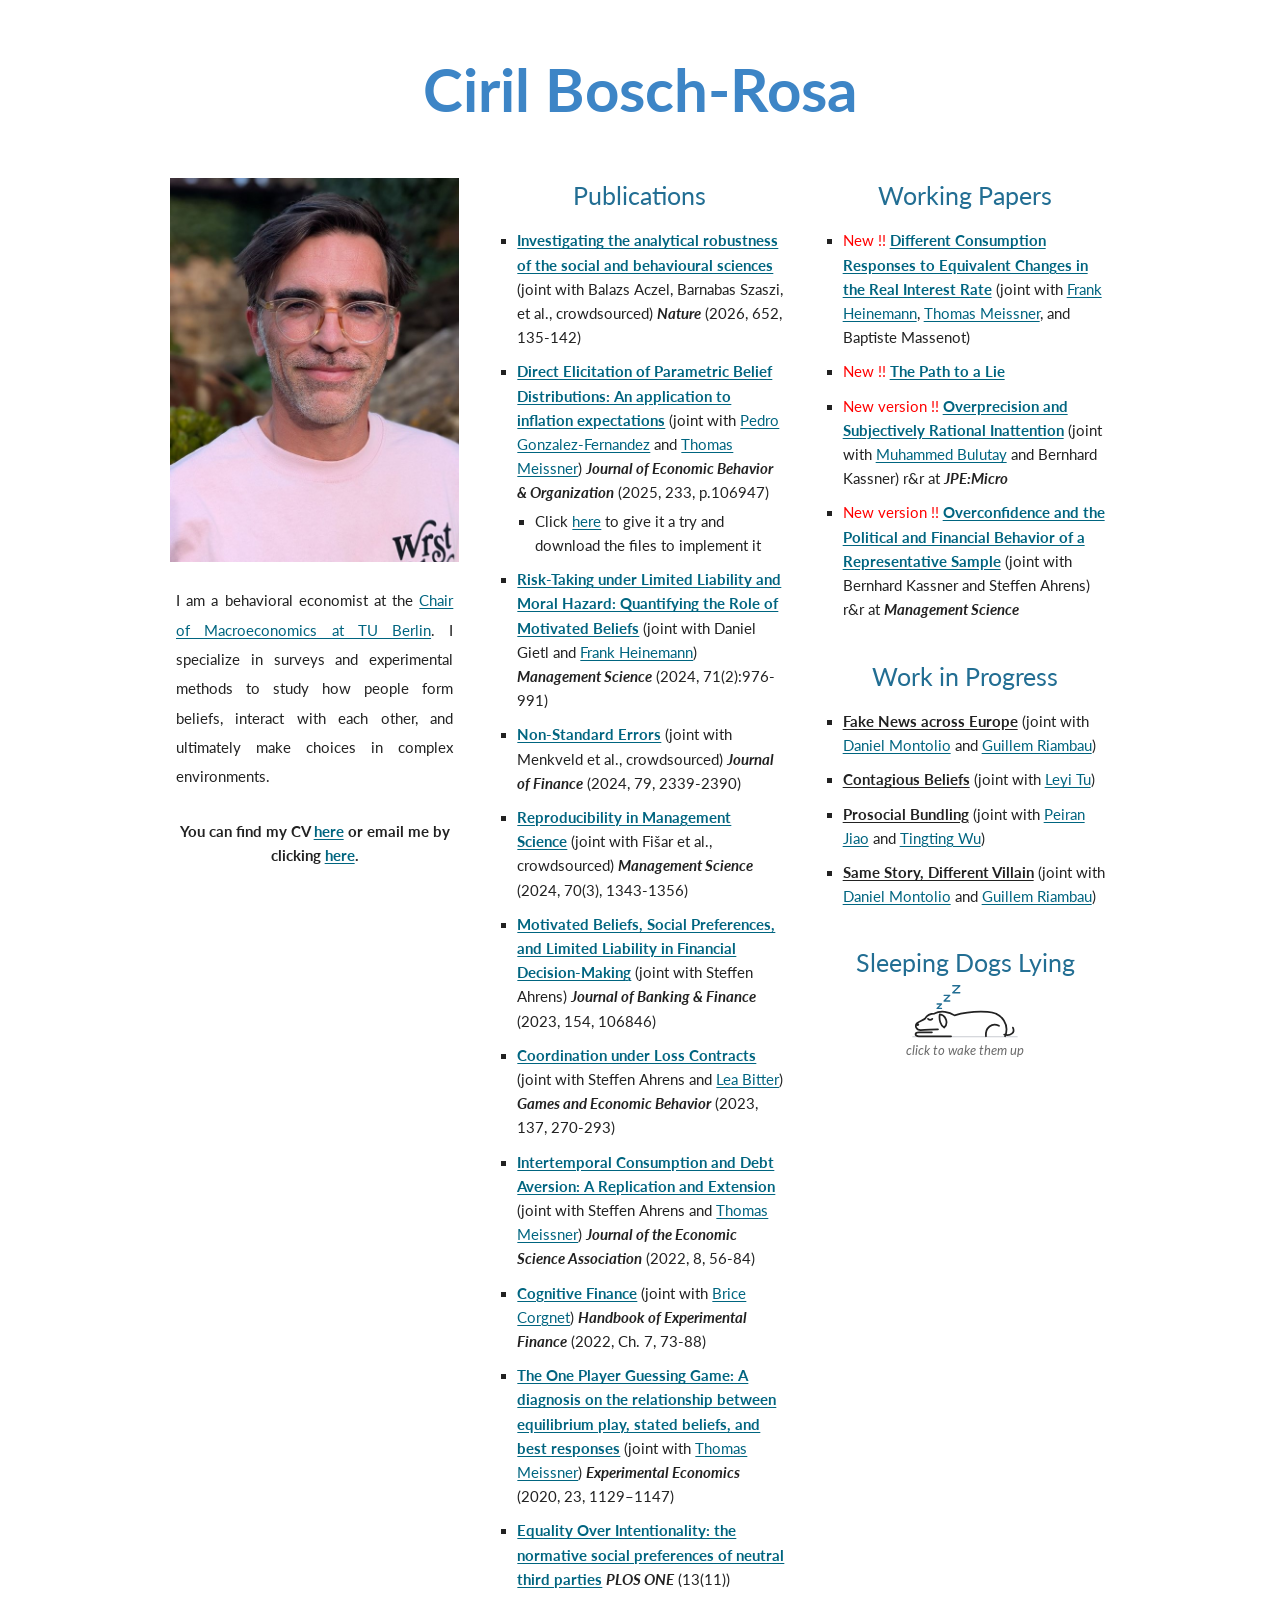
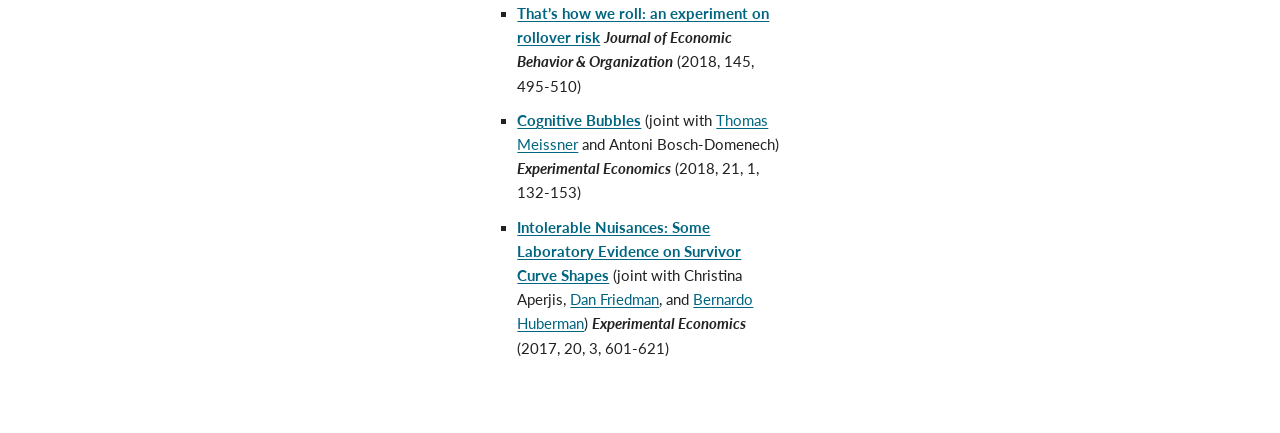
<file: index.html>
<!doctype html>
<html lang="en">
<head>
<meta charset="utf-8">
<meta name="viewport" content="width=device-width, initial-scale=1, viewport-fit=cover">
<title>Ciril Bosch-Rosa</title>
<meta name="description" content="Behavioral economist at the Chair of Macroeconomics, TU Berlin. Surveys and experiments on how people form beliefs, interact with each other, and make choices in complex environments.">
<link rel="canonical" href="https://www.boschrosa.com/">
<meta property="og:type" content="website">
<meta property="og:title" content="Ciril Bosch-Rosa">
<meta property="og:description" content="Behavioral economist at the Chair of Macroeconomics, TU Berlin.">
<meta property="og:url" content="https://www.boschrosa.com/">
<meta property="og:image" content="https://www.boschrosa.com/photo.jpg">
<link rel="icon" href="favicon.svg" type="image/svg+xml">
<link rel="preload" href="fonts/lato-regular.woff" as="font" type="font/woff" crossorigin>
<link rel="preload" href="fonts/lato-bold.woff" as="font" type="font/woff" crossorigin>
<link rel="stylesheet" href="style.css">
<script type="application/ld+json">
{"@context":"https://schema.org","@type":"Person","name":"Ciril Bosch-Rosa","jobTitle":"Behavioral economist","url":"https://www.boschrosa.com/","affiliation":{"@type":"Organization","name":"Chair of Macroeconomics, Technische Universität Berlin","url":"https://www.tu.berlin/en/macroeconomics"}}
</script>
</head>
<body>
<div class="site">

<header>
  <h1 class="name">Ciril Bosch-Rosa</h1>
</header>

<main class="columns">

  <!-- Left column: photo and bio -->
  <div class="col about">
    <img class="portrait" src="photo.jpg" alt="Portrait of Ciril Bosch-Rosa" width="600" height="797">
    <p class="bio">I am a behavioral economist at the <a href="https://www.tu.berlin/en/macroeconomics">Chair of Macroeconomics at TU Berlin</a>. I specialize in surveys and experimental methods to study how people form beliefs, interact with each other, and ultimately make choices in complex environments.</p>
    <p class="contact">You can find my CV <a href="https://papers.boschrosa.com/BoschRosa_CV.pdf">here</a> or email me by clicking <a href="mailto:cirilbosch@gmail.com">here</a>.</p>
  </div>

  <!-- Middle column: publications -->
  <div class="col">
    <section class="pubs" aria-labelledby="publications">
      <h2 id="publications">Publications</h2>
      <ul class="papers">

        <li><a class="t" href="https://www.nature.com/articles/s41586-025-09844-9">Investigating the analytical robustness of the social and behavioural sciences</a> (joint with Balazs Aczel, Barnabas Szaszi, et al., crowdsourced) <span class="j">Nature</span> (2026, 652, 135-142)</li>

        <li><a class="t" href="https://papers.boschrosa.com/Beliefs.pdf">Direct Elicitation of Parametric Belief Distributions: An application to inflation expectations</a> (joint with <a href="https://www.pgonzalezfernandez.com/">Pedro Gonzalez-Fernandez</a> and <a href="https://tmeissner.com/">Thomas Meissner</a>) <span class="j">Journal of Economic Behavior &amp; Organization</span> (2025, 233, p.106947)
          <ul>
            <li>Click <a href="https://tmeissner.com/tools/">here</a> to give it a try and download the files to implement it</li>
          </ul>
        </li>

        <li><a class="t" href="https://papers.boschrosa.com/motivated.pdf">Risk-Taking under Limited Liability and Moral Hazard: Quantifying the Role of Motivated Beliefs</a> (joint with Daniel Gietl and <a href="https://www.tu.berlin/macroeconomics/team/prof-dr-frank-heinemann">Frank Heinemann</a>) <span class="j">Management Science</span> (2024, 71(2):976-991)</li>

        <li><a class="t" href="https://papers.boschrosa.com/nonstandard.pdf">Non-Standard Errors</a> (joint with Menkveld et al., crowdsourced) <span class="j">Journal of Finance</span> (2024, 79, 2339-2390)</li>

        <li><a class="t" href="https://pubsonline.informs.org/doi/10.1287/mnsc.2023.03556">Reproducibility in Management Science</a> (joint with Fišar et al., crowdsourced) <span class="j">Management Science</span> (2024, 70(3), 1343-1356)</li>

        <li><a class="t" href="https://papers.boschrosa.com/SocialMotivation.pdf">Motivated Beliefs, Social Preferences, and Limited Liability in Financial Decision-Making</a> (joint with Steffen Ahrens) <span class="j">Journal of Banking &amp; Finance</span> (2023, 154, 106846)</li>

        <li><a class="t" href="https://papers.boschrosa.com/NegativeEffort.pdf">Coordination under Loss Contracts</a> (joint with Steffen Ahrens and <a href="https://www.leabitter.com/">Lea Bitter</a>) <span class="j">Games and Economic Behavior</span> (2023, 137, 270-293)</li>

        <li><a class="t" href="https://papers.boschrosa.com/Replication.pdf">Intertemporal Consumption and Debt Aversion: A Replication and Extension</a> (joint with Steffen Ahrens and <a href="https://tmeissner.com/">Thomas Meissner</a>) <span class="j">Journal of the Economic Science Association</span> (2022, 8, 56-84)</li>

        <li><a class="t" href="https://papers.boschrosa.com/BoschRosaCorgnet.pdf">Cognitive Finance</a> (joint with <a href="https://sites.google.com/site/corgnetb/">Brice Corgnet</a>) <span class="j">Handbook of Experimental Finance</span> (2022, Ch. 7, 73-88)</li>

        <li><a class="t" href="https://papers.boschrosa.com/R2final.pdf">The One Player Guessing Game: A diagnosis on the relationship between equilibrium play, stated beliefs, and best responses</a> (joint with <a href="https://tmeissner.com/">Thomas Meissner</a>) <span class="j">Experimental Economics</span> (2020, 23, 1129–1147)</li>

        <li><a class="t" href="https://papers.boschrosa.com/Two_tails.pdf">Equality Over Intentionality: the normative social preferences of neutral third parties</a> <span class="j">PLOS ONE</span> (13(11))</li>

        <li><a class="t" href="https://papers.boschrosa.com/Rollover.pdf">That’s how we roll: an experiment on rollover risk</a> <span class="j">Journal of Economic Behavior &amp; Organization</span> (2018, 145, 495-510)</li>

        <li><a class="t" href="https://papers.boschrosa.com/CogBu.pdf">Cognitive Bubbles</a> (joint with <a href="https://tmeissner.com/">Thomas Meissner</a> and Antoni Bosch-Domenech) <span class="j">Experimental Economics</span> (2018, 21, 1, 132-153)</li>

        <li><a class="t" href="https://papers.boschrosa.com/Frog.pdf">Intolerable Nuisances: Some Laboratory Evidence on Survivor Curve Shapes</a> (joint with Christina Aperjis, <a href="https://leeps.ucsc.edu/people/details/dan-friedman">Dan Friedman</a>, and <a href="https://en.wikipedia.org/wiki/Bernardo_Huberman">Bernardo Huberman</a>) <span class="j">Experimental Economics</span> (2017, 20, 3, 601-621)</li>

      </ul>
    </section>
  </div>

  <!-- Right column: working papers, work in progress, sleeping dogs lying -->
  <div class="col">

    <section class="wps" aria-labelledby="working-papers">
      <h2 id="working-papers">Working Papers</h2>
      <ul class="papers">
        <li><span class="flag">New !!</span> <a class="t" href="https://papers.boschrosa.com/consumption.pdf">Different Consumption Responses to Equivalent Changes in the Real Interest Rate</a> (joint with <a href="https://www.tu.berlin/macroeconomics/team/prof-dr-frank-heinemann">Frank Heinemann</a>, <a href="https://tmeissner.com/">Thomas Meissner</a>, and Baptiste Massenot)</li>
        <li><span class="flag">New !!</span> <a class="t" href="https://papers.boschrosa.com/Path.pdf">The Path to a Lie</a></li>
        <li><span class="flag">New version !!</span> <a class="t" href="https://papers.boschrosa.com/Irrational.pdf">Overprecision and Subjectively Rational Inattention</a> (joint with <a href="https://sites.google.com/view/muhammedbulutay/about-me">Muhammed Bulutay</a> and Bernhard Kassner) r&amp;r at <span class="j">JPE:Micro</span></li>
        <li><span class="flag">New version !!</span> <a class="t" href="https://papers.boschrosa.com/ExpectedError.pdf">Overconfidence and the Political and Financial Behavior of a Representative Sample</a> (joint with Bernhard Kassner and Steffen Ahrens) r&amp;r at <span class="j">Management Science</span></li>
      </ul>
    </section>

    <section class="wip" aria-labelledby="in-progress">
      <h2 id="in-progress">Work in Progress</h2>
      <ul class="papers">
        <li><span class="t">Fake News across Europe</span> (joint with <a href="https://sites.google.com/site/danielmontolio2">Daniel Montolio</a> and <a href="http://guillemriambau.com/">Guillem Riambau</a>)</li>
        <li><span class="t">Contagious Beliefs</span> (joint with <a href="https://www.econ.lmu.de/en/persons/contact-page/contact-page_6721.html">Leyi Tu</a>)</li>
        <li><span class="t">Prosocial Bundling</span> (joint with <a href="https://peiranjiao.wordpress.com/">Peiran Jiao</a> and <a href="https://sites.google.com/view/tingtingwuecon/home">Tingting Wu</a>)</li>
        <li><span class="t">Same Story, Different Villain</span> (joint with <a href="https://sites.google.com/site/danielmontolio2">Daniel Montolio</a> and <a href="http://guillemriambau.com/">Guillem Riambau</a>)</li>
      </ul>
    </section>

    <details class="fold" aria-labelledby="sleeping-dogs">
      <summary>
        <h2 id="sleeping-dogs">Sleeping Dogs Lying</h2>
        <svg class="dog" viewBox="0 -4 124 64" width="108" height="56" aria-hidden="true" focusable="false">
          <g class="z"><path d="M30 20h5l-5 5h5"/><path d="M38 10h6.5l-6.5 6.5h6.5"/><path d="M48 -1h8l-8 8h8"/></g>
          <path class="ground" d="M2 57.5H122"/>
          <path class="line" d="M108 57C113 45 106 30 88 29C72 28 60 30 50 33C44 29 34 27 27 31C22 31 18 33 16 37C13 39 9 40 7 42C4 45 6 50 11 50C18 50 25 49 31 49"/>
          <path class="line" d="M46 57H9C4 57 4 52.5 9 52.5H24"/>
          <path class="line" d="M33 32C41 33 43 43 38 47C34 45 32 38 33 32Z"/>
          <path class="line" d="M86 57C85 47 93 41 101 45"/>
          <path class="line" d="M107 55C114 57 120 53 117 47"/>
          <path class="line eye-shut" d="M19.5 37Q22 39.5 24.5 37"/>
          <circle class="dot eye-open" cx="22" cy="37.5" r="1.6"/>
          <circle class="dot" cx="7.5" cy="43.5" r="1.8"/>
        </svg>
        <span class="hint">click to wake them up</span>
      </summary>
      <ul class="papers">
        <li><a class="t" href="https://papers.boschrosa.com/Hotelling.pdf">Hotelling’s Minimum Differentiation Principle in a Continuous-Time Experiment with Price and Location Choices</a> (joint with <a href="http://www.cazaar.com/">Curtis Kephart</a> and <a href="https://liamrose.me/">Liam Rose</a>)</li>
        <li><a class="t" href="https://papers.boschrosa.com/DynamicOC.pdf">Price Dynamics and Trader Overconfidence</a> (joint with Steffen Ahrens and <a href="https://www.pank.eu/">Rasmus Pank</a>)</li>
        <li><a class="t" href="https://papers.boschrosa.com/Observability.pdf">Observability, Honesty, and the Social Image Costs of Lying</a> (joint with <a href="https://sites.google.com/site/leventneyse/home">Levent Neyse</a> and <a href="https://sites.google.com/site/danielenosenzoeconomics/">Daniele Nosenzo</a>)</li>
      </ul>
    </details>

  </div>

</main>

</div>
</body>
</html>
</file>
<file: style.css>
/* Fonts are self-hosted on purpose: no requests to Google or any other third party. */
@font-face { font-family: "Lato"; src: url("fonts/lato-regular.woff") format("woff"); font-weight: 400; font-style: normal; font-display: swap; }
@font-face { font-family: "Lato"; src: url("fonts/lato-italic.woff") format("woff"); font-weight: 400; font-style: italic; font-display: swap; }
@font-face { font-family: "Lato"; src: url("fonts/lato-bold.woff") format("woff"); font-weight: 700; font-style: normal; font-display: swap; }
@font-face { font-family: "Lato"; src: url("fonts/lato-bolditalic.woff") format("woff"); font-weight: 700; font-style: italic; font-display: swap; }

/* Layout: the look of the original Google Site. A centred title, then three columns:
   photo and bio | publications | working papers, work in progress, sleeping dogs lying.
   Colours and sizes are taken from that site. */
:root {
  --paper: #ffffff;
  --ink: #222222;
  --title: #3d85c6;
  --heading: #226e93;
  --link: #006580;
  --flag: #ff0000;
  --muted: #6b6b6b;
  --rule: #c9ccd1;
  color-scheme: light;
}

*, *::before, *::after { box-sizing: border-box; }
html { -webkit-text-size-adjust: 100%; }

body {
  margin: 0;
  background: var(--paper);
  color: var(--ink);
  font-family: "Lato", Arial, Helvetica, sans-serif;
  font-size: 14.67px;
  line-height: 1.65;
  padding-left: max(16px, env(safe-area-inset-left, 0px));
  padding-right: max(16px, env(safe-area-inset-right, 0px));
}

a { color: var(--link); text-decoration: underline; text-underline-offset: 0.12em; }
a:hover { color: var(--title); }
a:focus-visible { outline: 2px solid var(--title); outline-offset: 2px; border-radius: 2px; }

.site { max-width: 940px; margin: 0 auto; padding-block: 56px 72px; }

.name {
  margin: 0 0 56px;
  text-align: center;
  font-weight: 700;
  font-size: 60px;
  line-height: 1.1;
  color: var(--title);
  text-wrap: balance;
}

.columns {
  display: grid;
  grid-template-columns: repeat(3, minmax(0, 1fr));
  gap: 36px;
  align-items: start;
}
.col { min-width: 0; }
.col > section + section,
.col > details + section,
.col > section + details { margin-top: 36px; }

/* Left column */
.portrait { display: block; width: 100%; height: auto; aspect-ratio: 600 / 797; object-fit: cover; }
.bio { margin: 24px 6px 0; text-align: justify; line-height: 2; hyphens: auto; }
.contact { margin: 28px 0 0; text-align: center; font-weight: 700; }

/* Section headings */
h2 {
  margin: 0 0 16px;
  text-align: center;
  font-weight: 400;
  font-size: 25.33px;
  line-height: 1.4;
  color: var(--heading);
}

/* Paper lists */
.papers { margin: 0; padding-left: 22px; list-style: square; }
.papers > li + li { margin-top: 10px; }
.papers ul { margin: 4px 0 0; padding-left: 18px; list-style: square; }
.t { font-weight: 700; }
.wip .t { text-decoration: underline; text-underline-offset: 0.12em; }
.j { font-weight: 700; font-style: italic; }
.flag { color: var(--flag); }

/* Sleeping dogs lying: folded by default; the dog wakes up when the section opens */
.fold > summary {
  list-style: none;
  cursor: pointer;
  text-align: center;
  border-radius: 3px;
}
.fold > summary::-webkit-details-marker { display: none; }
.fold > summary:focus-visible { outline: 2px solid var(--title); outline-offset: 4px; }
.fold > summary h2 { margin-bottom: 2px; }
.fold[open] > summary { margin-bottom: 14px; }
.hint { display: block; margin-top: 2px; font-size: 12.5px; font-style: italic; color: var(--muted); }
.fold[open] .hint { display: none; }

.dog { display: block; margin: 0 auto; width: 108px; height: auto; color: var(--ink); overflow: visible; }
.dog .line { fill: none; stroke: currentColor; stroke-width: 2; stroke-linecap: round; stroke-linejoin: round; }
.dog .ground { fill: none; stroke: var(--rule); stroke-width: 1.2; stroke-linecap: round; }
.dog .dot { fill: currentColor; }
.dog .z path { fill: none; stroke: var(--heading); stroke-width: 1.6; stroke-linecap: round; stroke-linejoin: round; }
.dog .eye-open { display: none; }
.fold[open] .dog .eye-open { display: inline; }
.fold[open] .dog .eye-shut,
.fold[open] .dog .z { display: none; }
.fold > summary:hover .dog { color: var(--heading); }

@media (prefers-reduced-motion: no-preference) {
  .dog .z path { animation: drift 3.6s ease-in-out infinite; transform-box: fill-box; transform-origin: center; }
  .dog .z path:nth-child(2) { animation-delay: 1.2s; }
  .dog .z path:nth-child(3) { animation-delay: 2.4s; }
}
@keyframes drift {
  0% { opacity: 0; transform: translate(0, 3px); }
  25%, 70% { opacity: 1; }
  100% { opacity: 0; transform: translate(2px, -5px); }
}

/* Tablets and phones: one column. The column wrappers dissolve so the sections can be
   reordered: photo and bio, working papers, publications, work in progress, sleeping dogs. */
@media (max-width: 820px) {
  .site { padding-block: 40px 56px; }
  .name { font-size: 46px; margin-bottom: 36px; }
  .columns { display: flex; flex-direction: column; gap: 44px; }
  .col:not(.about) { display: contents; }
  .col > section + section,
  .col > details + section,
  .col > section + details { margin-top: 0; }
  .about { width: 100%; max-width: 420px; margin-inline: auto; order: 0; }
  .wps { order: 1; }
  .pubs { order: 2; }
  .wip { order: 3; }
  .fold { order: 4; }
}
@media (max-width: 420px) {
  .name { font-size: 38px; }
}

@media print {
  .fold > summary .dog, .hint { display: none; }
  a { text-decoration: none; }
}
</file>
